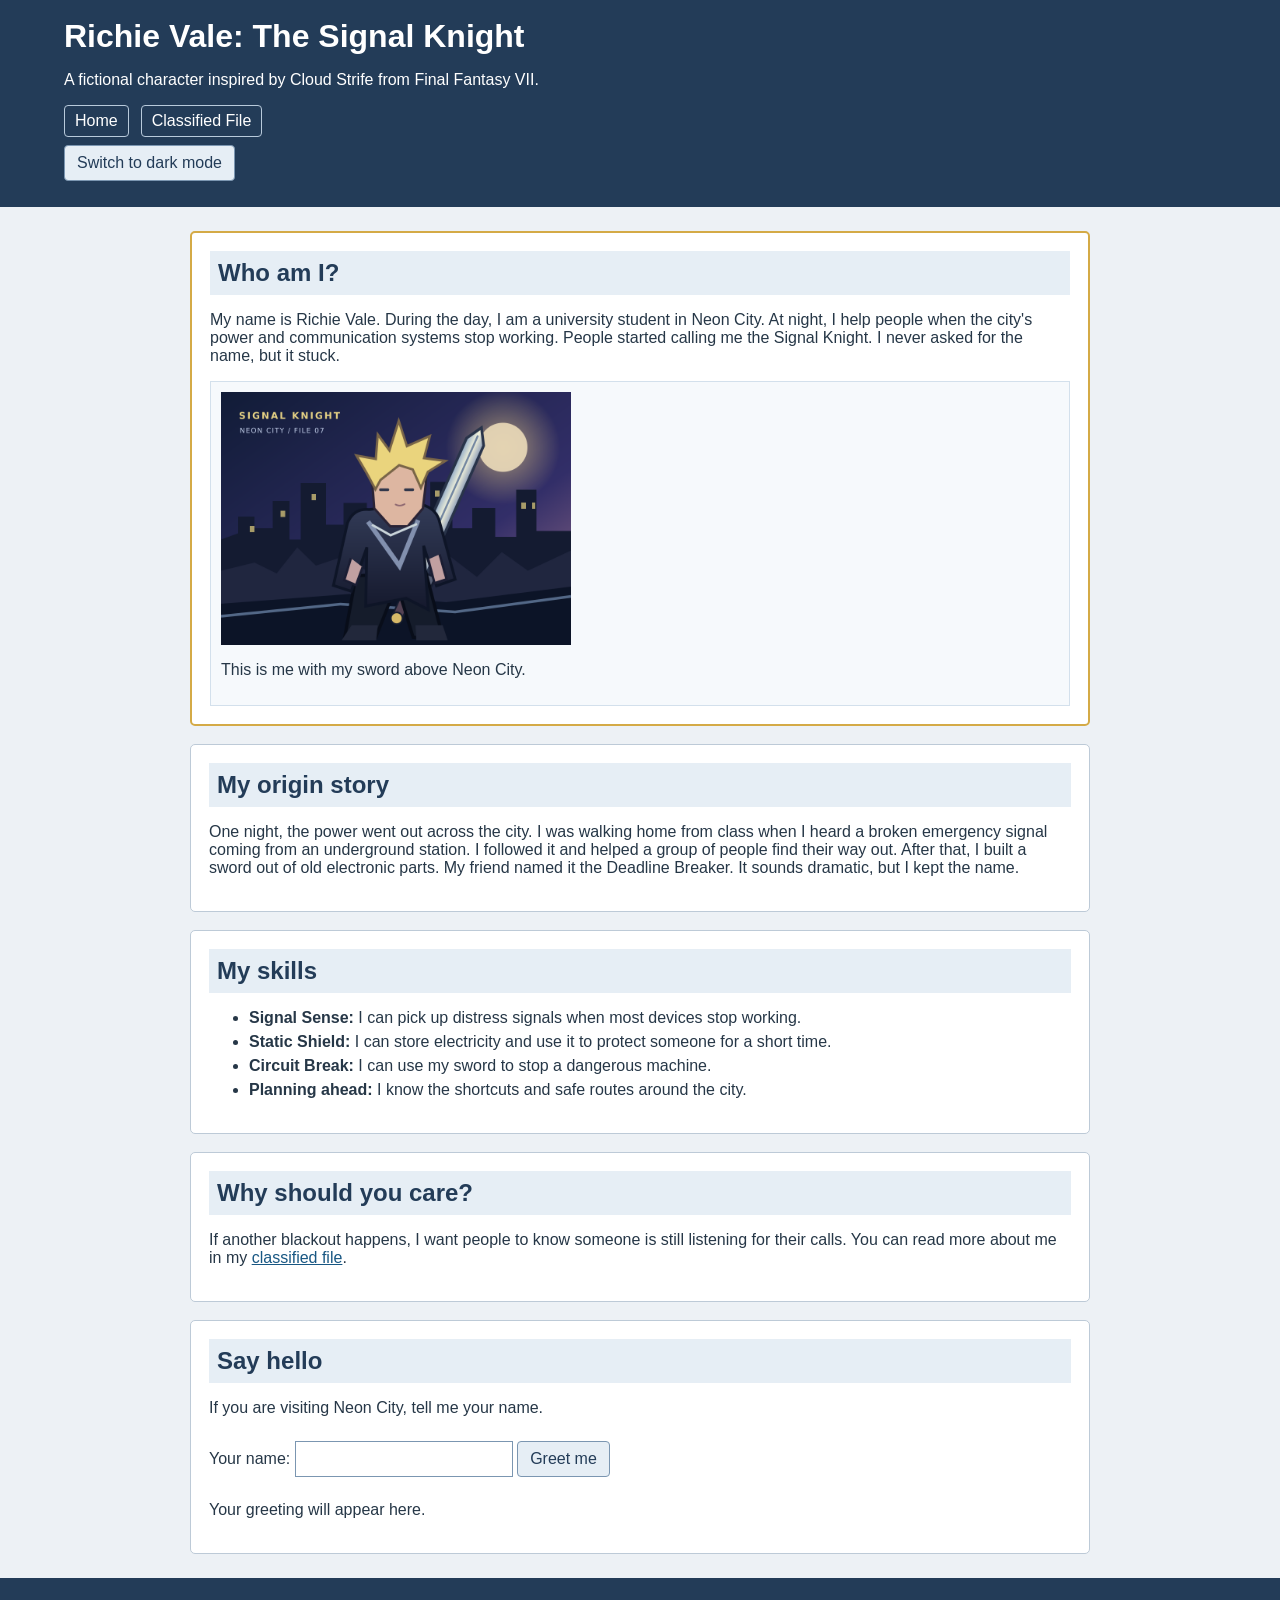
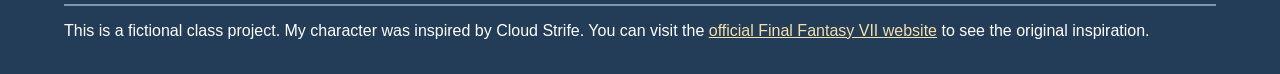
<file: index.html>
<!DOCTYPE html>
<html lang="en">
<head>
    <meta charset="UTF-8">
    <meta name="viewport" content="width=device-width, initial-scale=1.0">
    <title>Richie Vale - The Signal Knight</title>
    <link rel="stylesheet" href="style.css">
    <script src="script.js" defer></script>
</head>
<body>
    <header>
        <h1>Richie Vale: The Signal Knight</h1>
        <p>A fictional character inspired by Cloud Strife from Final Fantasy VII.</p>
        <nav>
            <a class="nav-link" href="index.html">Home</a>
            <a class="nav-link" href="classified.html">Classified File</a>
        </nav>
        <button id="theme-toggle" type="button">Switch to dark mode</button>
    </header>

    <main>
        <section class="info-box" id="profile-card">
            <h2 class="section-heading">Who am I?</h2>
            <p>My name is Richie Vale. During the day, I am a university student in Neon City. At night, I help people when the city's power and communication systems stop working. People started calling me the Signal Knight. I never asked for the name, but it stuck.</p>
            <div class="image-box">
                <img src="images/richie-vale.png" alt="Richie Vale with spiky blond hair, a dark coat, and a large sword on a city rooftop" width="350">
                <p>This is me with my sword above Neon City.</p>
            </div>
        </section>

        <section class="info-box">
            <h2 class="section-heading">My origin story</h2>
            <p>One night, the power went out across the city. I was walking home from class when I heard a broken emergency signal coming from an underground station. I followed it and helped a group of people find their way out. After that, I built a sword out of old electronic parts. My friend named it the Deadline Breaker. It sounds dramatic, but I kept the name.</p>
        </section>

        <section class="info-box">
            <h2 class="section-heading">My skills</h2>
            <ul>
                <li><strong>Signal Sense:</strong> I can pick up distress signals when most devices stop working.</li>
                <li><strong>Static Shield:</strong> I can store electricity and use it to protect someone for a short time.</li>
                <li><strong>Circuit Break:</strong> I can use my sword to stop a dangerous machine.</li>
                <li><strong>Planning ahead:</strong> I know the shortcuts and safe routes around the city.</li>
            </ul>
        </section>

        <section class="info-box">
            <h2 class="section-heading">Why should you care?</h2>
            <p>If another blackout happens, I want people to know someone is still listening for their calls. You can read more about me in my <a href="classified.html">classified file</a>.</p>
        </section>

        <section class="info-box">
            <h2 class="section-heading">Say hello</h2>
            <p>If you are visiting Neon City, tell me your name.</p>
            <form id="greeting-form">
                <label for="visitor-name">Your name:</label>
                <input id="visitor-name" type="text">
                <button type="submit">Greet me</button>
            </form>
            <p id="greeting-result">Your greeting will appear here.</p>
        </section>
    </main>

    <footer>
        <hr>
        <p>This is a fictional class project. My character was inspired by Cloud Strife. You can visit the <a class="footer-link" href="https://finalfantasy7.square-enix-games.com/">official Final Fantasy VII website</a> to see the original inspiration.</p>
    </footer>
</body>
</html>
</file>
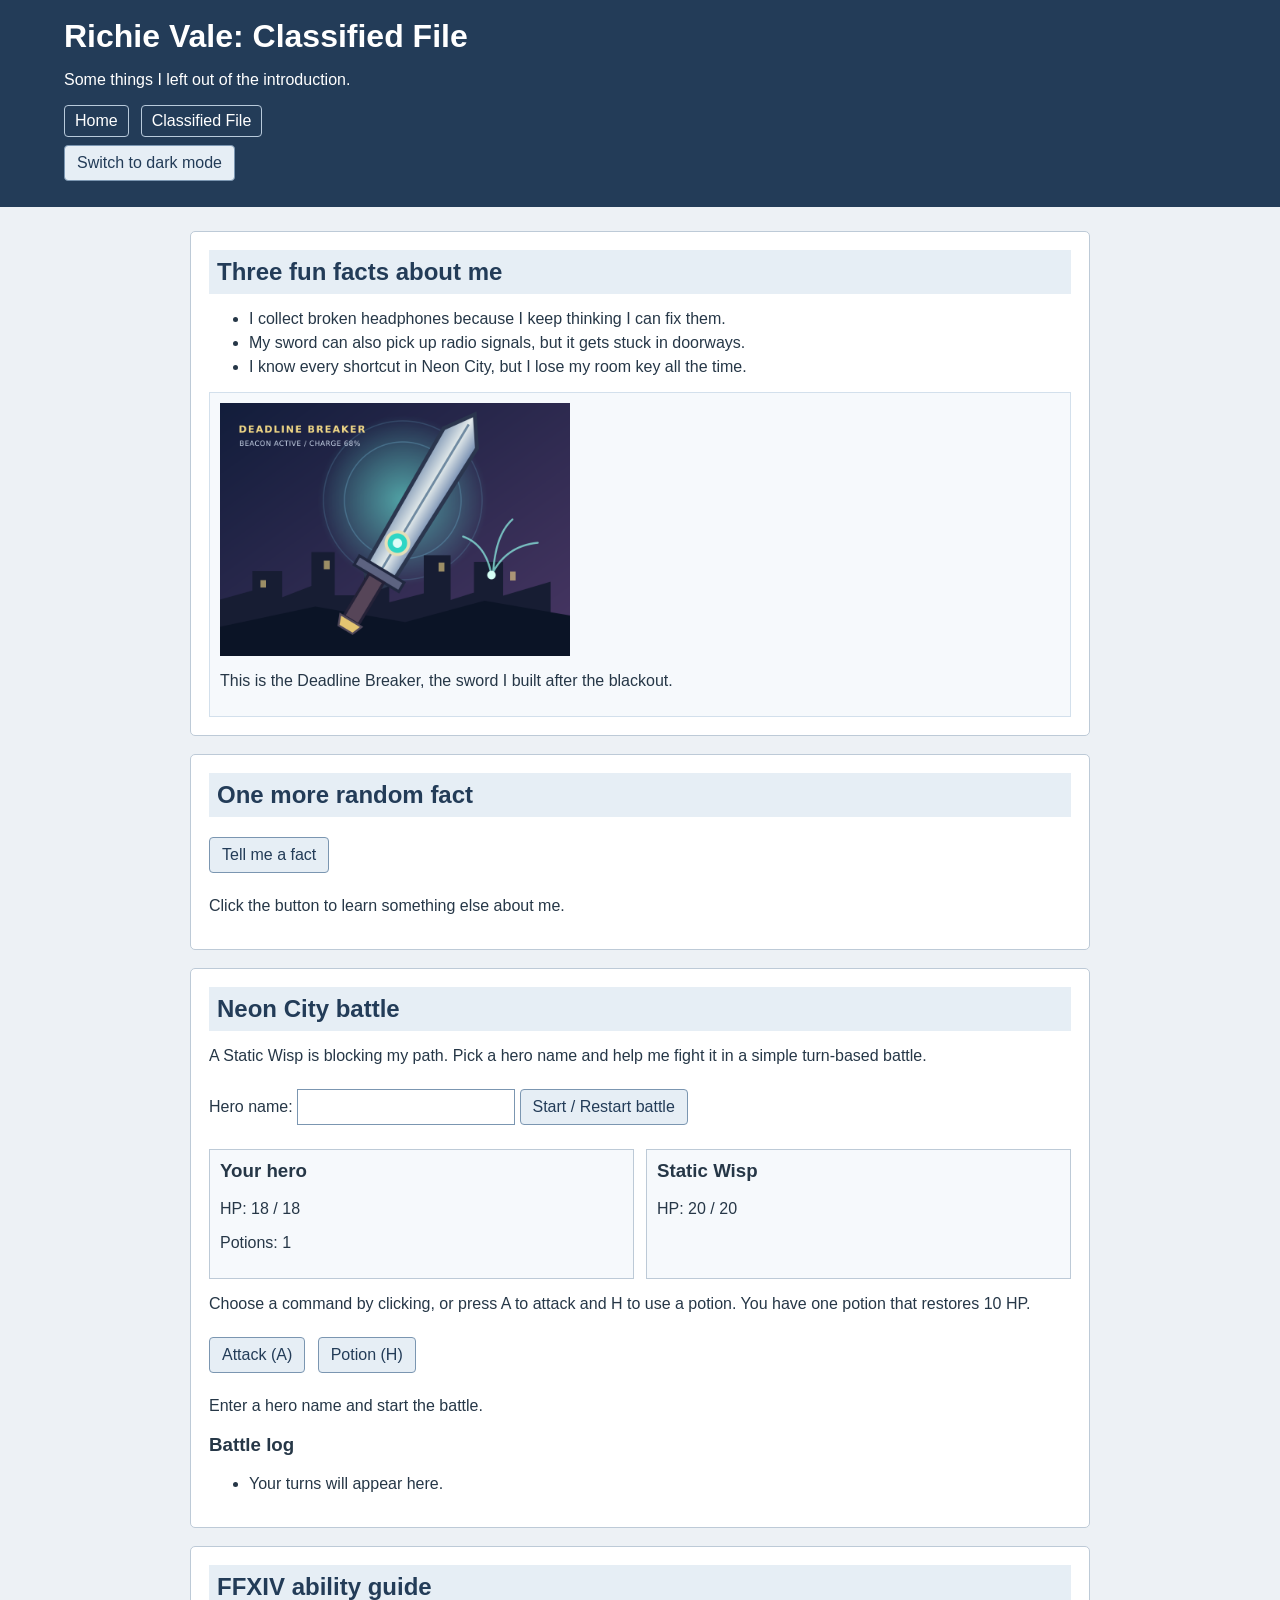
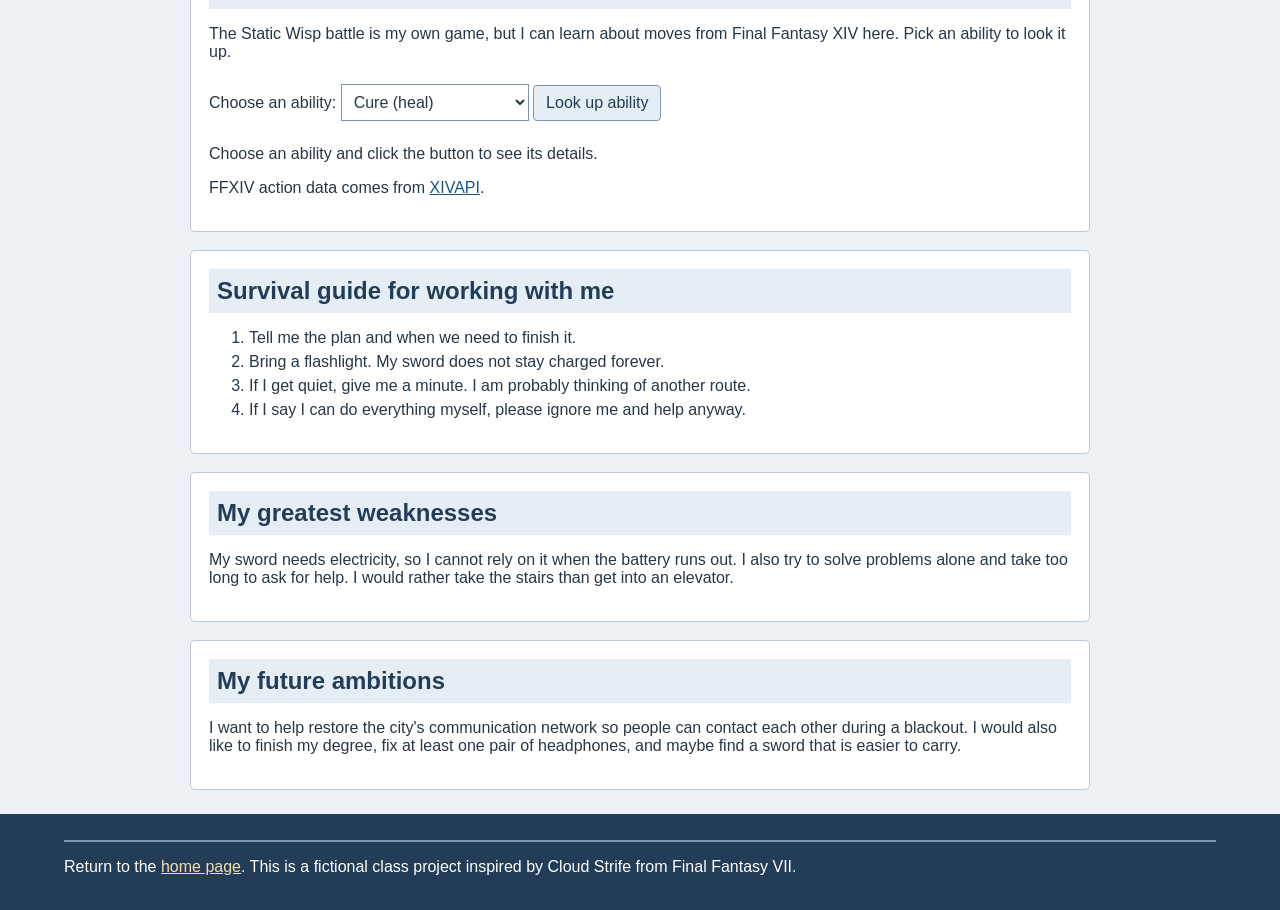
<file: classified.html>
<!DOCTYPE html>
<html lang="en">
<head>
    <meta charset="UTF-8">
    <meta name="viewport" content="width=device-width, initial-scale=1.0">
    <title>Richie Vale - Classified File</title>
    <link rel="stylesheet" href="style.css">
    <script src="script.js" defer></script>
</head>
<body>
    <header>
        <h1>Richie Vale: Classified File</h1>
        <p>Some things I left out of the introduction.</p>
        <nav>
            <a class="nav-link" href="index.html">Home</a>
            <a class="nav-link" href="classified.html">Classified File</a>
        </nav>
        <button id="theme-toggle" type="button">Switch to dark mode</button>
    </header>

    <main>
        <section class="info-box">
            <h2 class="section-heading">Three fun facts about me</h2>
            <ul>
                <li>I collect broken headphones because I keep thinking I can fix them.</li>
                <li>My sword can also pick up radio signals, but it gets stuck in doorways.</li>
                <li>I know every shortcut in Neon City, but I lose my room key all the time.</li>
            </ul>
            <div class="image-box">
                <img src="images/deadline-breaker.png" alt="The large Deadline Breaker sword glowing next to a signal beacon over Neon City" width="350">
                <p>This is the Deadline Breaker, the sword I built after the blackout.</p>
            </div>
        </section>

        <section class="info-box">
            <h2 class="section-heading">One more random fact</h2>
            <button id="fact-button" type="button">Tell me a fact</button>
            <p id="fact-result">Click the button to learn something else about me.</p>
        </section>

        <section class="info-box" id="battle-game">
            <h2 class="section-heading">Neon City battle</h2>
            <p>A Static Wisp is blocking my path. Pick a hero name and help me fight it in a simple turn-based battle.</p>
            <form id="battle-form">
                <label for="hero-name-input">Hero name:</label>
                <input id="hero-name-input" type="text" maxlength="20">
                <button type="submit">Start / Restart battle</button>
            </form>

            <div class="battle-stats">
                <div class="battle-card">
                    <h3 id="hero-label">Your hero</h3>
                    <p id="hero-hp">HP: 18 / 18</p>
                    <p id="potion-count">Potions: 1</p>
                </div>
                <div class="battle-card">
                    <h3>Static Wisp</h3>
                    <p id="enemy-hp">HP: 20 / 20</p>
                </div>
            </div>

            <p>Choose a command by clicking, or press A to attack and H to use a potion. You have one potion that restores 10 HP.</p>
            <button id="attack-button" type="button">Attack (A)</button>
            <button id="potion-button" type="button">Potion (H)</button>
            <p id="battle-status" role="status">Enter a hero name and start the battle.</p>
            <h3>Battle log</h3>
            <ul id="battle-log"><li>Your turns will appear here.</li></ul>
        </section>

        <section class="info-box" id="ffxiv-guide">
            <h2 class="section-heading">FFXIV ability guide</h2>
            <p>The Static Wisp battle is my own game, but I can learn about moves from Final Fantasy XIV here. Pick an ability to look it up.</p>
            <label for="ability-choice">Choose an ability:</label>
            <select id="ability-choice">
                <option value="120">Cure (heal)</option>
                <option value="27">Cover (defend)</option>
                <option value="36924">Primal Wrath (attack)</option>
            </select>
            <button id="ability-button" type="button">Look up ability</button>
            <p id="ability-status" role="status">Choose an ability and click the button to see its details.</p>
            <div id="ability-result"></div>
            <p>FFXIV action data comes from <a href="https://v2.xivapi.com/docs/welcome/">XIVAPI</a>.</p>
        </section>

        <section class="info-box">
            <h2 class="section-heading">Survival guide for working with me</h2>
            <ol>
                <li>Tell me the plan and when we need to finish it.</li>
                <li>Bring a flashlight. My sword does not stay charged forever.</li>
                <li>If I get quiet, give me a minute. I am probably thinking of another route.</li>
                <li>If I say I can do everything myself, please ignore me and help anyway.</li>
            </ol>
        </section>

        <section class="info-box">
            <h2 class="section-heading">My greatest weaknesses</h2>
            <p>My sword needs electricity, so I cannot rely on it when the battery runs out. I also try to solve problems alone and take too long to ask for help. I would rather take the stairs than get into an elevator.</p>
        </section>

        <section class="info-box">
            <h2 class="section-heading">My future ambitions</h2>
            <p>I want to help restore the city's communication network so people can contact each other during a blackout. I would also like to finish my degree, fix at least one pair of headphones, and maybe find a sword that is easier to carry.</p>
        </section>
    </main>

    <footer>
        <hr>
        <p>Return to the <a class="footer-link" href="index.html">home page</a>. This is a fictional class project inspired by Cloud Strife from Final Fantasy VII.</p>
    </footer>
</body>
</html>
</file>
<file: style.css>
/* General page styles */
body {
    margin: 0;
    background-color: #edf1f5;
    color: #263747;
    font-family: Arial, sans-serif;
}

header {
    background-color: #233c58;
    color: white;
    padding: 18px 5%;
}

h1 {
    font-size: 32px;
    margin: 0;
}

a {
    color: #185783;
}

a:hover {
    text-decoration: underline;
}

/* Navigation uses Flexbox to put links in a row */
nav {
    display: flex;
    flex-direction: row;
    flex-wrap: wrap;
    gap: 12px;
    margin-top: 15px;
}

.nav-link {
    color: white;
    border: 1px solid #b8cadb;
    border-radius: 4px;
    padding: 6px 10px;
    text-decoration: none;
}

.nav-link:hover {
    background-color: #395b7c;
    color: white;
}

/* These classes are reused on both pages */
main {
    width: 90%;
    max-width: 900px;
    margin: 24px auto;
}

.info-box {
    background-color: white;
    border: 1px solid #bdcad7;
    border-radius: 5px;
    padding: 18px;
    margin-bottom: 18px;
}

.section-heading {
    color: #233c58;
    background-color: #e6eef5;
    padding: 8px;
    margin: 0 0 12px;
}

/* One special container uses an ID selector */
#profile-card {
    border: 2px solid #d4aa46;
}

.image-box {
    background-color: #f6f9fc;
    border: 1px solid #d3e0ec;
    padding: 10px;
    margin-top: 16px;
}

img {
    display: block;
    max-width: 100%;
    height: auto;
}

li {
    margin-bottom: 6px;
}

footer {
    background-color: #233c58;
    color: white;
    padding: 18px 5%;
}

.footer-link {
    color: #f3dfaa;
}

hr {
    border: 1px solid #7b96b1;
}

/* Buttons and name input */
button {
    background-color: #e6eef5;
    color: #233c58;
    font-family: Arial, sans-serif;
    font-size: 16px;
    border: 1px solid #7b96b1;
    border-radius: 4px;
    padding: 8px 12px;
    margin: 8px 8px 8px 0;
}

button:hover {
    background-color: #d3e0ec;
}

input, select {
    font-family: Arial, sans-serif;
    font-size: 16px;
    border: 1px solid #7b96b1;
    padding: 8px;
    max-width: 90%;
}

select {
    background-color: white;
    color: #263747;
}

/* Dark mode is turned on by JavaScript */
body.dark {
    background-color: #142332;
    color: #edf1f5;
}

body.dark .info-box {
    background-color: #283b50;
    border: 1px solid #7b96b1;
}

body.dark .section-heading {
    background-color: #3d526c;
    color: white;
}

body.dark .image-box {
    background-color: #26384a;
    border: 1px solid #7b96b1;
}

body.dark .info-box a {
    color: #b9dfff;
}

body.dark select {
    background-color: #31485f;
    color: white;
}

/* Simple battle cards for the new game */
.battle-stats {
    display: flex;
    flex-wrap: wrap;
    gap: 12px;
    margin-top: 16px;
}

.battle-card {
    flex: 1;
    min-width: 180px;
    background-color: #f6f9fc;
    border: 1px solid #bdcad7;
    padding: 10px;
}

.battle-card h3 {
    margin-top: 0;
}

body.dark .battle-card {
    background-color: #31485f;
    border: 1px solid #7b96b1;
}

/* On a narrow screen, put the navigation links in a column */
@media (max-width: 600px) {
    h1 {
        font-size: 26px;
    }

    main {
        width: 94%;
    }

    nav {
        flex-direction: column;
    }

    .info-box {
        padding: 12px;
    }
}
</file>
